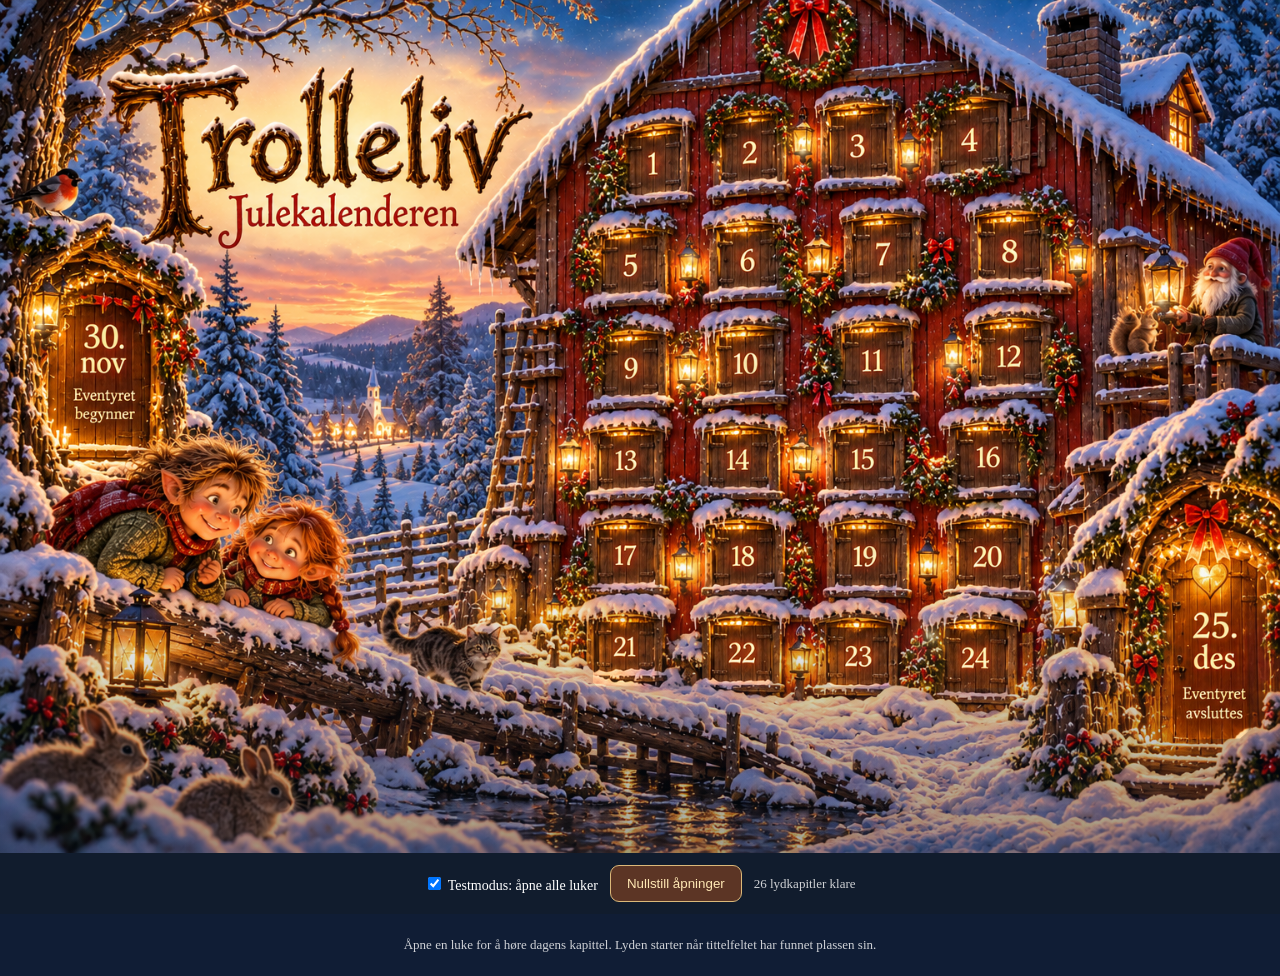
<file: index.html>
<!doctype html>
<html lang="no"><head><meta charset="utf-8"><meta name="viewport" content="width=device-width,initial-scale=1"><meta name="apple-mobile-web-app-capable" content="yes"><meta name="apple-mobile-web-app-status-bar-style" content="black-translucent"><meta name="apple-mobile-web-app-title" content="Trolleliv"><meta name="theme-color" content="#101d35"><link rel="apple-touch-icon" href="/trolleliv-icon.png"><link rel="icon" type="image/png" href="/trolleliv-icon.png"><title>Trolleliv – Julekalenderen</title>
<style>
*{box-sizing:border-box}body{margin:0;background:#101d35;color:#fff;font-family:Georgia,serif}.scene{position:relative;width:100%;aspect-ratio:3/2;margin:auto;overflow:hidden;background:radial-gradient(ellipse at 25% 30%,#bd7e56 0%,#25385a 55%,#101827 100%);background-image:url('/trolleliv-bakgrunn.png');background-size:100% 100%;background-position:center}.scene:after{content:"";pointer-events:none;position:absolute;inset:0;background:linear-gradient(transparent 65%,#07132260)}h1,.subtitle{display:none}.barn{display:none;position:absolute;left:37%;top:14%;width:58%;height:75%;background:#792e26b5;clip-path:polygon(0 22%,48% 0,100% 22%,100% 100%,0 100%);border-radius:9px;box-shadow:0 0 50px #eaa24a30}.light{position:absolute;width:2.1%;height:3.2%;transform:translate(-50%,-50%);border-radius:50%;background:radial-gradient(ellipse,#fff4c5 0%,#ffd48d77 24%,#ffb85a28 55%,transparent 75%);box-shadow:0 0 13px 5px #ffbc6545,0 0 28px 10px #ff9d3726;mix-blend-mode:screen;animation:flicker 3.5s infinite alternate ease-in-out;pointer-events:none}.light:nth-of-type(2){animation-delay:-1.3s}.light:nth-of-type(3){animation-delay:-2.5s}@keyframes flicker{0%,100%{opacity:.72;filter:brightness(.9)}35%{opacity:.96;filter:brightness(1.15)}65%{opacity:.82;filter:brightness(1.02)}}.door{position:absolute;z-index:4;border:0;padding:0;background:transparent;cursor:pointer;perspective:900px;transform-style:preserve-3d}.door:focus-visible{outline:2px solid #ffe3a3;outline-offset:2px}.door.locked{cursor:not-allowed}.door::before{content:"";position:absolute;inset:0;background:radial-gradient(ellipse at 45% 62%,#b87835 0%,#6e3d1e 28%,#26170f 73%,#100c0b 100%);box-shadow:inset 0 0 10px #090605,0 0 10px 2px #e49b4a55;opacity:0;transition:opacity 0s linear 2.85s}.door.open::before{opacity:1;transition:opacity 0s}.doorface{position:absolute;inset:0;display:block;opacity:1;backface-visibility:visible;background-image:url('/trolleliv-bakgrunn.png');background-repeat:no-repeat;transform-origin:left center;transition:transform 2.8s cubic-bezier(.25,.1,.12,1);box-shadow:2px 2px 9px #120b08aa}.door.open .doorface{transform:rotateY(-112deg)}
.door.standard::before{inset:8% 13% 9% 13%;border-radius:7% 8% 5% 5%;clip-path:polygon(2% 3%,97% 0,100% 95%,90% 99%,8% 100%,0 95%);background:radial-gradient(ellipse at 45% 45%,#ae79444d 0 12%,transparent 55%),repeating-linear-gradient(90deg,#4a2b1c 0 22%,#291910 23% 25%,#53301e 26% 48%);box-shadow:inset 0 0 12px 4px #120907}.door.standard .doorface{clip-path:polygon(4% 3%,96% 2%,98% 94%,91% 98%,8% 99%,2% 95%);border-radius:4px;box-shadow:inset -3px 0 5px #211108,3px 3px 5px #160b08}.door.proof::before{border-radius:8% 7% 5% 5%;inset:2% 3% 2% 3%;clip-path:polygon(5% 4%,95% 1%,100% 92%,87% 99%,10% 100%,0 93%);background:radial-gradient(ellipse at 60% 42%,#e0a35655 0 7%,transparent 37%),repeating-linear-gradient(90deg,#4b2b1d 0 19%,#301a12 20% 23%,#58331e 24% 45%);box-shadow:inset 0 0 13px 5px #140b08}
.door.proof .doorface{clip-path:polygon(8% 6%,94% 3%,97% 90%,85% 96%,12% 97%,5% 91%);border-radius:5px;box-shadow:inset -3px 0 4px #211108,3px 3px 5px #160b08}
.door.proof.open::after{content:"";position:absolute;inset:8% 9%;border-radius:20%;background:radial-gradient(ellipse at 48% 45%,#ffe7a4cf 0%,#ffc46f8a 30%,#b65d2855 66%,transparent 90%);box-shadow:0 0 18px 5px #ffb85e9c,0 0 38px 12px #ffac493d;filter:blur(5px);pointer-events:none;animation:gentleglow 3.5s ease-in-out infinite alternate}
@keyframes gentleglow{from{opacity:.25}to{opacity:.65}}.door.special .doorface{border-radius:8px}.snow{position:absolute;inset:0;pointer-events:none;overflow:hidden;z-index:6}.flake{position:absolute;top:-10px;color:#fff;opacity:.65;animation:fall linear forwards}@keyframes fall{0%{transform:translate3d(0,-12px,0) rotate(-8deg);opacity:0}8%{opacity:.65}25%{transform:translate3d(15px,26vh,0) rotate(14deg)}50%{transform:translate3d(-9px,53vh,0) rotate(-12deg)}75%{transform:translate3d(25px,80vh,0) rotate(11deg);opacity:.8}100%{transform:translate3d(9px,115vh,0) rotate(-5deg);opacity:0}}.overlay{position:absolute;inset:0;z-index:8;pointer-events:none;background:transparent}.panel{position:absolute;left:50%;top:48%;width:min(37vw,490px);aspect-ratio:1.72;transform:translate(-50%,-50%) scale(1);opacity:0;pointer-events:none;text-align:center;padding:0;max-width:85%;border:0;background:transparent;box-shadow:none;transition:left 4.8s cubic-bezier(.35,.1,.25,1),top 4.8s cubic-bezier(.35,.1,.25,1),transform 4.8s cubic-bezier(.35,.1,.25,1),opacity 3.3s ease}.panel.visible{opacity:1;pointer-events:none}.panel.visible .audio-controls{pointer-events:auto}.panel.corner{transform:translate(-50%,-50%) scale(.68)}.panel.hidden{opacity:0;pointer-events:none}.panel.returning{opacity:0;pointer-events:none;transform:translate(-50%,-50%) scale(.12)}.panel::before{content:"";position:absolute;z-index:-1;left:4%;right:4%;top:9%;bottom:7%;border-radius:48%;background:radial-gradient(ellipse at center,rgba(12,12,16,.64) 0%,rgba(17,13,16,.48) 42%,rgba(19,12,15,.16) 68%,transparent 84%);filter:blur(15px);pointer-events:none}.title-art{position:absolute;inset:0;width:100%;height:100%;object-fit:contain;pointer-events:none;filter:drop-shadow(0 5px 5px rgba(10,8,10,.85)) drop-shadow(0 0 12px rgba(17,10,10,.65)) drop-shadow(0 0 5px rgba(255,197,99,.20))}.chapter-sign{position:absolute;left:30%;top:60%;width:46%;height:15%;display:grid;place-items:center;background:transparent;border:0;box-shadow:none;color:#ffe4b1;text-shadow:0 2px 3px #361309,1px 1px 0 #6c2414;font-family:Georgia,serif;font-size:clamp(15px,2.3vw,34px);white-space:nowrap}.audio-controls{position:absolute;z-index:20;top:92%;left:50%;transform:translateX(-50%);display:flex;align-items:center;justify-content:center;gap:8px;white-space:nowrap;font-size:clamp(11px,1vw,15px);pointer-events:auto}.audio-controls button{padding:7px 12px!important}.audio-controls span{display:none}.panel.visible .audio-controls{pointer-events:auto}.panel button,.controls button{border:1px solid #dbb879;background:#5c3525;color:#ffe8b4;border-radius:9px;padding:10px 16px;cursor:pointer}.controls{display:flex;justify-content:center;gap:12px;align-items:center;flex-wrap:wrap;padding:12px;background:#111c2d}.controls label{font-size:14px}.hint{font-size:13px;opacity:.8}.door.locked{filter:grayscale(.75);cursor:not-allowed}.door.locked .doorface{box-shadow:none}button:focus-visible{outline:3px solid #fff}.status{font-size:13px;opacity:.8;text-align:center;padding:10px}@media(max-width:650px){.scene{aspect-ratio:3/2}.controls{font-size:13px}}\n
/* Rolig, kontinuerlig vinterliv over originalmotivet */
.ambient-life{position:absolute;inset:0;pointer-events:none;z-index:5;overflow:hidden}
.chimney-smoke{position:absolute;left:83.2%;top:4.8%;width:1px;height:1px}
.smoke-wisp{position:absolute;left:0;bottom:0;width:clamp(10px,1.4vw,23px);height:clamp(22px,3vw,48px);border-radius:48% 52% 58% 42%;background:radial-gradient(ellipse,rgba(241,244,248,.72) 0%,rgba(232,237,245,.46) 38%,rgba(229,237,247,.16) 66%,transparent 83%);filter:blur(5px);opacity:0;animation:smoke-rise 8s linear infinite}
.smoke-wisp:nth-child(2){animation-delay:-.8s}.smoke-wisp:nth-child(3){animation-delay:-1.6s}.smoke-wisp:nth-child(4){animation-delay:-2.4s}.smoke-wisp:nth-child(5){animation-delay:-3.2s}.smoke-wisp:nth-child(6){animation-delay:-4s}.smoke-wisp:nth-child(7){animation-delay:-4.8s}.smoke-wisp:nth-child(8){animation-delay:-5.6s}.smoke-wisp:nth-child(9){animation-delay:-6.4s}.smoke-wisp:nth-child(10){animation-delay:-7.2s}
.smoke-wisp:nth-child(3n){--drift:-1.1vw;--strength:.62}.smoke-wisp:nth-child(3n + 1){--drift:.45vw;--strength:.78}.smoke-wisp:nth-child(3n + 2){--drift:-.5vw;--strength:.70}
@keyframes smoke-rise{0%{opacity:0;transform:translate(0,0) scale(.45)}9%{opacity:var(--strength,.55)}45%{opacity:var(--strength,.55);transform:translate(calc(var(--drift,0vw) * .35),-3.5vw) scale(1.2)}80%{opacity:.24}100%{opacity:0;transform:translate(var(--drift,0vw),-9vw) scale(2.6)}}
.ambient-bird{position:absolute;left:20%;top:23%;width:clamp(17px,1.5vw,26px);height:auto;overflow:visible;opacity:0;filter:drop-shadow(0 0 1px rgba(255,255,255,.3));animation:bird-pass 16s linear infinite}
.ambient-bird .bird-wings{transform-box:fill-box;transform-origin:center;animation:bird-flap .48s ease-in-out infinite alternate}
@keyframes bird-flap{from{transform:scaleY(.25)}to{transform:scaleY(1)}}
@keyframes bird-pass{0%,4%{left:20%;top:23%;opacity:0;transform:scale(1)}8%{opacity:.95}64%{opacity:.95}72%{left:38%;top:19%;opacity:0;transform:scale(.7)}73%,100%{left:38%;top:19%;opacity:0;transform:scale(.7)}}
@media(prefers-reduced-motion:reduce){.smoke-wisp,.ambient-bird,.ambient-bird .bird-wings{animation:none;opacity:0}}

/* Subtile stjerner og uregelmessig varm lysflimring */
.scene>.light{animation:flicker-natural var(--light-time,3.9s) ease-in-out infinite;animation-delay:var(--light-delay,0s);opacity:.8}
.scene>.light:nth-child(3n){--light-time:4.7s;--light-delay:-1.7s}.scene>.light:nth-child(3n + 1){--light-time:3.1s;--light-delay:-2.3s}.scene>.light:nth-child(4n){--light-time:5.3s;--light-delay:-.9s}
@keyframes flicker-natural{0%,100%{opacity:.68;filter:brightness(.95);transform:translate(-50%,-50%) scale(.94)}12%{opacity:.88;filter:brightness(1.15)}26%{opacity:.75;filter:brightness(1)}38%{opacity:1;filter:brightness(1.28);transform:translate(-50%,-50%) scale(1.1)}43%{opacity:.76}60%{opacity:.95;filter:brightness(1.18)}77%{opacity:.67;filter:brightness(.9)}86%{opacity:.96;filter:brightness(1.2)}}
@media(prefers-reduced-motion:reduce){.scene>.light{animation:none}}

/* Stjerner kun i det åpne himmelfeltet til venstre for låvetaket. */
</style></head><body><main><section class="scene" id="scene"><div class="light" style="left:54%;top:30.3%"></div><div class="light" style="left:62.7%;top:17.7%"></div><div class="light" style="left:71%;top:18.8%"></div><div class="light" style="left:84.1%;top:30.9%"></div><div class="light" style="left:64%;top:52.9%"></div><div class="light" style="left:74.4%;top:42.7%"></div><div class="light" style="left:44.6%;top:53.7%"></div><div class="light" style="left:53.9%;top:43.8%"></div><div class="light" style="left:72.7%;top:74.5%"></div><div class="light" style="left:54%;top:66.9%"></div><div class="light" style="left:83%;top:69%"></div><div class="light" style="left:39.1%;top:70.5%"></div><div class="light" style="left:3.1%;top:38.2%"></div><div class="light" style="left:9.5%;top:76.1%"></div><div class="light" style="left:90.7%;top:35.3%"></div><div class="ambient-life" aria-hidden="true"><div class="chimney-smoke"><span class="smoke-wisp"></span><span class="smoke-wisp"></span><span class="smoke-wisp"></span><span class="smoke-wisp"></span><span class="smoke-wisp"></span><span class="smoke-wisp"></span><span class="smoke-wisp"></span><span class="smoke-wisp"></span><span class="smoke-wisp"></span><span class="smoke-wisp"></span></div><svg class="ambient-bird" viewBox="0 0 28 13" xmlns="http://www.w3.org/2000/svg"><g class="bird-wings" fill="none" stroke="#20202a" stroke-width="2.2" stroke-linecap="round"><path d="M2 3 Q8 2 14 9 Q20 2 26 3"/></g></svg></div><div id="doors"></div><div class="snow" id="snow"></div><div class="overlay" id="overlay"><div class="panel hidden" id="panel"><img class="title-art" src="/trolleliv-tittel-ren.png" alt="Trolleliv"><div class="chapter-sign" id="chapterInfo">Kapittel 2</div><div class="audio-controls" id="audioControls"><button id="toggleAudio" type="button">Pause</button><button id="closeChapter" type="button">Lukk luken</button><span id="audioStatus" role="status" aria-live="polite">Gjør klar lyden …</span></div></div></div></section><div class="controls"><label><input type="checkbox" id="test" checked> Testmodus: åpne alle luker</label><button id="reset">Nullstill åpninger</button><span class="hint">26 lydkapitler klare</span></div><p class="status">Åpne en luke for å høre dagens kapittel. Lyden starter når tittelfeltet har funnet plassen sin.</p></main>
<script>
const doors=document.getElementById('doors'),scene=document.getElementById('scene'),overlay=document.getElementById('overlay'),panel=document.getElementById('panel'),chapter=null,info=document.getElementById('chapterInfo'),test=document.getElementById('test');let active=null,timer=null;const player=new Audio();player.preload='none';const audioToggle=document.getElementById('toggleAudio'),audioStatus=document.getElementById('audioStatus');let completed=new Set(JSON.parse(localStorage.getItem('trolleliv-completed')||'[]'));
const entries=[
{id:'intro',label:'30. november – Eventyret begynner',x:4.4,y:34.5,w:7.2,h:18.2},
{id:'1',label:'Luke 1',x:48.047,y:14.746,w:5.794,h:8.496},
{id:'2',label:'Luke 2',x:55.859,y:13.184,w:5.404,h:8.887},
{id:'3',label:'Luke 3',x:64.063,y:12.402,w:5.859,h:8.789},
{id:'4',label:'Luke 4',x:73.307,y:11.914,w:5.469,h:9.570},
{id:'5',label:'Luke 5',x:46.615,y:27.051,w:5.534,h:8.203},
{id:'6',label:'Luke 6',x:55.599,y:26.172,w:5.469,h:8.594},
{id:'7',label:'Luke 7',x:66.146,y:25.684,w:5.729,h:8.398},
{id:'8',label:'Luke 8',x:76.172,y:25.293,w:5.469,h:8.691},
{id:'9',label:'Luke 9',x:46.745,y:38.770,w:5.339,h:8.008},
{id:'10',label:'Luke 10',x:55.469,y:37.695,w:5.469,h:8.887},
{id:'11',label:'Luke 11',x:65.951,y:37.891,w:5.664,h:8.691},
{id:'12',label:'Luke 12',x:75.326,y:37.598,w:6.055,h:8.496},
{id:'13',label:'Luke 13',x:46.159,y:50.098,w:5.794,h:7.813},
{id:'14',label:'Luke 14',x:55.078,y:49.707,w:5.924,h:8.008},
{id:'15',label:'Luke 15',x:64.583,y:49.512,w:5.990,h:8.203},
{id:'16',label:'Luke 16',x:74.609,y:49.512,w:5.859,h:8.105},
{id:'17',label:'Luke 17',x:46.354,y:61.328,w:5.339,h:8.301},
{id:'18',label:'Luke 18',x:54.948,y:61.230,w:5.924,h:8.301},
{id:'19',label:'Luke 19',x:64.193,y:61.426,w:5.729,h:8.203},
{id:'20',label:'Luke 20',x:74.544,y:61.035,w:5.729,h:8.496},
{id:'21',label:'Luke 21',x:46.029,y:72.266,w:5.599,h:8.496},
{id:'22',label:'Luke 22',x:54.883,y:72.168,w:5.794,h:8.496},
{id:'23',label:'Luke 23',x:64.388,y:72.266,w:5.664,h:8.496},
{id:'24',label:'Luke 24',x:73.763,y:71.973,w:5.924,h:8.984},
{id:'outro',label:'25. desember – Eventyret avsluttes',x:91.1,y:68.8,w:6.8,h:18.5}
];
function allowed(id){if(test.checked)return true;const now=new Date(),month=now.getMonth(),day=now.getDate();if(month===11){if(id==='intro')return true;if(id==='outro')return day>=24&&Array.from({length:24},(_,i)=>String(i+1)).every(x=>completed.has(x));return day>=Number(id)}if(month===10&&day===30)return id==='intro';return false}
function syncDoorImages(){const rect=scene.getBoundingClientRect();doors.querySelectorAll('.door').forEach(b=>{const face=b.querySelector('.doorface');face.style.backgroundSize=rect.width+'px '+rect.height+'px';face.style.backgroundPosition=(-b.offsetLeft)+'px '+(-b.offsetTop)+'px'})}
function draw(){doors.innerHTML='';entries.forEach(d=>{let b=document.createElement('button');b.className='door'+(allowed(d.id)?'':' locked')+((d.id==='intro'||d.id==='outro')?' special':'')+' proof';b.style.cssText=`left:${d.x}%;top:${d.y}%;width:${d.w}%;height:${d.h}%`;b.setAttribute('aria-label',d.label);b.title=d.label;b.innerHTML='<span class="doorface" aria-hidden="true"></span>';b.onclick=()=>openDoor(d,b);doors.append(b)});syncDoorImages()}
window.addEventListener('resize',syncDoorImages);
let animationToken=0;
function doorOrigin(b){const sr=scene.getBoundingClientRect(),r=b.getBoundingClientRect();return {x:r.left+r.width/2-sr.left,y:r.top+r.height/2-sr.top}}
function positionPanel(x,y,scale){panel.style.left=x+'px';panel.style.top=y+'px';panel.style.transform='translate(-50%,-50%) scale('+scale+')'}
function audioPath(id){const n=id==='intro'?0:id==='outro'?25:Number(id);return '/'+String(n).padStart(2,'0')+'_'+(n===0?'30_november':n+'_desember')+'.mp3'}
function resetAudio(){player.pause();player.removeAttribute('src');player.load();audioToggle.textContent='Pause';audioStatus.textContent='Gjør klar lyden …'}
async function startAudio(token){if(token!==animationToken||!active||active.closing)return;audioStatus.textContent='Starter fortellingen …';try{await player.play();if(token!==animationToken){player.pause();return}audioToggle.textContent='Pause';audioStatus.textContent='Spiller av'}catch(e){if(token!==animationToken)return;audioToggle.textContent='Spill av';audioStatus.textContent='Trykk Spill av for å starte'}}
audioToggle.addEventListener('click',async e=>{e.stopPropagation();if(!active||active.closing)return;if(player.paused){try{await player.play();audioToggle.textContent='Pause';audioStatus.textContent='Spiller av'}catch(e){audioStatus.textContent='Kunne ikke starte lyden'}}else{player.pause();audioToggle.textContent='Fortsett';audioStatus.textContent='På pause'}});
player.addEventListener('ended',()=>{if(active&&!active.closing){audioStatus.textContent='Kapittelet er ferdig';finish()}});
player.addEventListener('error',()=>{if(active&&!active.closing){audioStatus.textContent='Kunne ikke laste lydfilen';audioToggle.textContent='Prøv igjen'}});
function openDoor(d,b){
 if(active||!allowed(d.id))return;
 const token=++animationToken;active={d,b,closing:false};resetAudio();player.src=audioPath(d.id);player.load();b.classList.add('open');
 info.textContent=d.id==='intro'?'Innledning':d.id==='outro'?'Avslutning':'Kapittel '+d.id;
 clearTimeout(timer);panel.className='panel hidden';panel.style.transition='none';
 const origin=doorOrigin(b);positionPanel(origin.x,origin.y,.12);
 setTimeout(()=>{if(token!==animationToken)return;panel.className='panel hidden';panel.style.transition='none';positionPanel(origin.x,origin.y,.12);void panel.offsetWidth;panel.style.transition='left 4.8s cubic-bezier(.35,.1,.25,1),top 4.8s cubic-bezier(.35,.1,.25,1),transform 4.8s cubic-bezier(.35,.1,.25,1),opacity 3.3s ease';panel.className='panel visible';positionPanel(scene.clientWidth*.5,scene.clientHeight*.49,1)},1600);
 timer=setTimeout(()=>{if(token!==animationToken)return;startAudio(token);panel.className='panel visible';setTimeout(()=>{if(token!==animationToken)return;panel.className='panel visible corner';positionPanel(scene.clientWidth*.77,scene.clientHeight*.17,.55)},5100)},6500);
}
function finish(markCompleted=true){
 if(!active||active.closing)return;
 active.closing=true;player.pause();const {d,b}=active,token=++animationToken;
 clearTimeout(timer);
 if(markCompleted){completed.add(d.id);localStorage.setItem('trolleliv-completed',JSON.stringify([...completed]));}
 // Capture the actual current screen position, then animate from there without jumping.
 const rect=panel.getBoundingClientRect(),sr=scene.getBoundingClientRect();
 const centerX=rect.left+rect.width/2-sr.left,centerY=rect.top+rect.height/2-sr.top;
 const currentScale=rect.width/panel.offsetWidth;
 panel.style.transition='none';panel.className='panel visible';
 positionPanel(centerX,centerY,currentScale);
 void panel.offsetWidth;
 const origin=doorOrigin(b);
 panel.style.transition='left 4.8s cubic-bezier(.35,.1,.25,1),top 4.8s cubic-bezier(.35,.1,.25,1),transform 4.8s cubic-bezier(.35,.1,.25,1),opacity 3.6s ease 1.1s';
 requestAnimationFrame(()=>requestAnimationFrame(()=>{if(token!==animationToken)return;positionPanel(origin.x,origin.y,.12);panel.style.opacity='0';panel.style.pointerEvents='none'}));
 // Door remains open until the entire return movement is complete.
 setTimeout(()=>{if(token!==animationToken)return;b.classList.remove('open')},5200);
 setTimeout(()=>{if(token!==animationToken)return;panel.className='panel hidden';panel.style.opacity='';panel.style.transition='';active=null;draw()},8300);
}
document.getElementById('closeChapter').addEventListener('click',e=>{e.stopPropagation();finish(false)});document.getElementById('reset').onclick=()=>{if(active){animationToken++;resetAudio();active.b.classList.remove('open');active=null;panel.className='panel hidden'}completed.clear();localStorage.removeItem('trolleliv-completed');draw()};test.onchange=draw;draw();
function snowfall(){if(document.hidden)return;const snow=document.getElementById('snow');for(let i=0;i<24;i++){let s=document.createElement('span');s.className='flake';s.textContent=Math.random()<.35?'❄':'•';s.style.left=Math.random()*100+'%';s.style.fontSize=(3+Math.random()*8)+'px';s.style.animationDuration=(13+Math.random()*16)+'s';s.style.animationDelay=Math.random()*3+'s';snow.append(s);setTimeout(()=>s.remove(),33000)}}snowfall();setInterval(snowfall,5000);
</script></body></html>
</file>
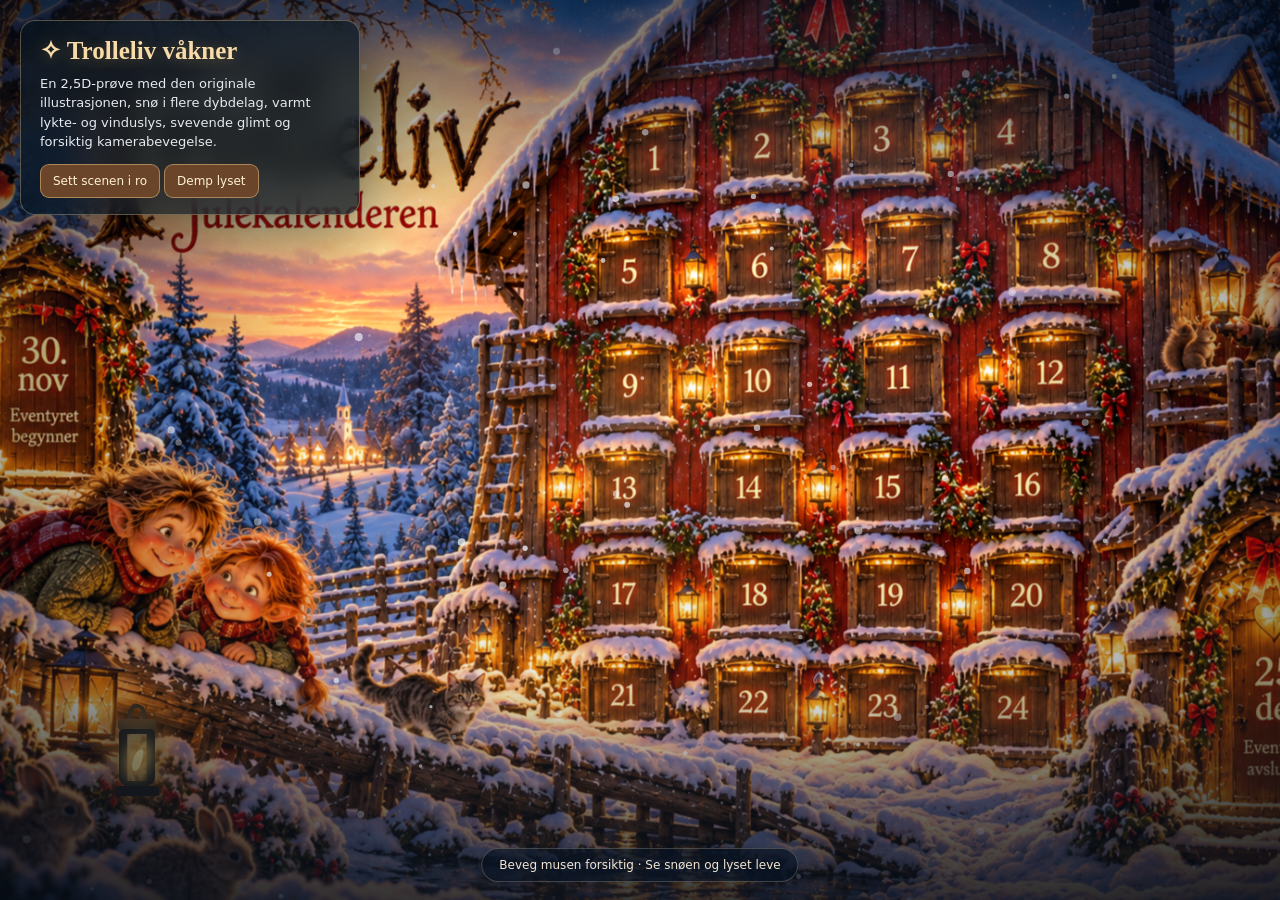
<file: trolleliv-levende-scene.html>
<!doctype html>
<html lang="no"><head><meta charset="utf-8"><meta name="viewport" content="width=device-width,initial-scale=1">
<title>Trolleliv – levende eventyrscene</title>
<style>
:root{--mx:0px;--my:0px}*{box-sizing:border-box}html,body{margin:0;width:100%;height:100%;overflow:hidden;background:#07111b;color:#fff;font-family:Georgia,serif}#world{position:fixed;inset:0;overflow:hidden;isolation:isolate;touch-action:pan-y;background:radial-gradient(ellipse at 50% 65%,#31465b,#07111b 90%)}
#scene{position:absolute;inset:-4%;transform:translate3d(calc(var(--mx)*-.22),calc(var(--my)*-.15),0) scale(1.03);transition:transform .35s ease-out;background-image:linear-gradient(180deg,#08132124,#0000 34%,#10131b24),url('trolleliv-bakgrunn.png');background-size:contain;background-repeat:no-repeat;background-position:center;filter:saturate(1.06) contrast(1.025)}
#vignette{position:absolute;inset:0;pointer-events:none;background:radial-gradient(ellipse at center,transparent 42%,#050b15aa 100%),linear-gradient(180deg,#0a142d52,transparent 23%,transparent 76%,#070f19a8)}
#moonlight{position:absolute;inset:0;pointer-events:none;background:radial-gradient(ellipse 30% 42% at 70% 19%,#a6c7ff18,transparent 80%);mix-blend-mode:screen}
#fireglow{position:absolute;left:50%;top:49%;width:min(42vw,480px);height:min(45vh,400px);transform:translate(-50%,-50%);border-radius:50%;background:radial-gradient(ellipse,#ffc06b2c 0%,#ffb35c16 30%,transparent 70%);mix-blend-mode:screen;animation:fire 4s ease-in-out infinite alternate;pointer-events:none}
@keyframes fire{0%{opacity:.56;transform:translate(-50%,-50%) scale(.92)}55%{opacity:1}100%{opacity:.68;transform:translate(-50%,-50%) scale(1.1)}}
#mist{position:absolute;inset:50% -30% -10%;background:radial-gradient(ellipse at 45% 80%,#c7d5e21b,transparent 64%);filter:blur(25px);animation:mist 24s ease-in-out infinite alternate;pointer-events:none}@keyframes mist{from{transform:translateX(-6%)}to{transform:translateX(7%)}}
canvas{position:absolute;inset:0;width:100%;height:100%;pointer-events:none}#backSnow{opacity:.62;filter:blur(.6px)}#frontSnow{opacity:.9}
#ui{position:absolute;z-index:9;top:20px;left:20px;max-width:340px;background:#081522b9;border:1px solid #f1ce9155;box-shadow:0 16px 60px #0007;backdrop-filter:blur(15px);border-radius:15px;padding:16px 19px}h1{font-size:25px;line-height:1.1;color:#f7dba8;margin:0 0 9px;text-shadow:0 2px 15px #f8b85455}p{font:13px/1.5 system-ui;color:#e5eaf0;margin:0 0 12px}button{font:12px system-ui;cursor:pointer;border:1px solid #d9b27a99;background:#6a4529;color:#fff1d4;border-radius:9px;padding:9px 12px}button:hover{background:#805535}#note{position:absolute;bottom:18px;left:50%;transform:translateX(-50%);z-index:9;border:1px solid #e5d6b63d;background:#091626ad;color:#f2e6d3;border-radius:25px;padding:9px 17px;font:12px system-ui;white-space:nowrap}#glints{position:absolute;inset:0;pointer-events:none;overflow:hidden}.glint{position:absolute;width:4px;height:4px;background:#ffdc8c;border-radius:50%;box-shadow:0 0 8px 3px #ffbd6d88,0 0 25px 8px #ffad4b33;animation:glint var(--duration) ease-in-out infinite alternate;animation-delay:var(--delay)}@keyframes glint{from{opacity:.08;transform:scale(.5)}to{opacity:.8;transform:scale(1.5)}}#lantern{position:absolute;bottom:9%;left:8%;width:70px;height:115px;pointer-events:none;transform:translate3d(calc(var(--mx)*.3),calc(var(--my)*.2),0);filter:drop-shadow(0 3px 10px #0009)}.lantern-top{position:absolute;top:15px;left:16px;width:38px;height:11px;background:linear-gradient(#4b3928,#171c20);border-radius:4px}.lantern-handle{position:absolute;top:0;left:26px;width:18px;height:21px;border:4px solid #302923;border-bottom:0;border-radius:15px 15px 0 0}.lantern-body{position:absolute;top:25px;left:17px;width:36px;height:57px;background:linear-gradient(90deg,#2e2925 0 12%,#ffd27e44 14% 85%,#2b2928 88%);border:5px solid #292927;border-radius:5px 5px 9px 9px;box-shadow:0 0 30px 9px #ffae5266,0 0 75px 30px #ffae521a}.lantern-flame{position:absolute;top:45px;left:31px;width:9px;height:22px;border-radius:80% 20% 65% 35%;transform:rotate(10deg);background:#ffe9a3;box-shadow:0 0 15px 7px #ffc65d;animation:flame 1.7s ease-in-out infinite alternate}@keyframes flame{to{transform:rotate(-12deg) scale(.8,1.12);opacity:.75}}.lantern-base{position:absolute;top:82px;left:13px;width:44px;height:10px;background:#292727;border-radius:3px}
@media(max-width:650px){#ui{top:8px;left:8px;right:8px;max-width:none;padding:10px 12px}h1{font-size:20px}#ui p{font-size:11px;margin-bottom:8px}#note{font-size:10px;bottom:10px}#lantern{transform:scale(.7);transform-origin:bottom left;bottom:5%;left:3%}#scene{background-size:cover}}
</style></head>
<body><main id="world"><div id="scene"></div><div id="moonlight"></div><div id="fireglow"></div><canvas id="backSnow"></canvas><div id="mist"></div><div id="glints"></div><div id="lantern"><div class="lantern-handle"></div><div class="lantern-top"></div><div class="lantern-body"></div><div class="lantern-flame"></div><div class="lantern-base"></div></div><canvas id="frontSnow"></canvas><div id="vignette"></div>
<section id="ui"><h1>✧ Trolleliv våkner</h1><p>En 2,5D-prøve med den originale illustrasjonen, snø i flere dybdelag, varmt lykte- og vinduslys, svevende glimt og forsiktig kamerabevegelse.</p><button id="toggle">Sett scenen i ro</button> <button id="night">Demp lyset</button></section><div id="note">Beveg musen forsiktig · Se snøen og lyset leve</div></main>
<script>
const world=document.getElementById('world'),back=document.getElementById('backSnow'),front=document.getElementById('frontSnow'),glints=document.getElementById('glints');let w=innerWidth,h=innerHeight,dpr=Math.min(devicePixelRatio,1.7),running=true,dim=false,flakesA=[],flakesB=[];
let seed=123987;function rand(){seed=(Math.imul(1664525,seed)+1013904223)>>>0;return seed/4294967296}
function create(n,near){return Array.from({length:n},()=>({x:rand()*w,y:rand()*h,r:(near?1.6:.65)+rand()*(near?2.5:1.1),speed:(near?35:12)+rand()*(near?75:30),drift:(rand()-.5)*(near?28:12),phase:rand()*6.28,alpha:(near?.4:.22)+rand()*.45}))}
function resize(){w=innerWidth;h=innerHeight;dpr=Math.min(devicePixelRatio,1.7);for(const c of [back,front]){c.width=Math.round(w*dpr);c.height=Math.round(h*dpr);c.getContext('2d').setTransform(dpr,0,0,dpr,0,0)}flakesA=create(150,false);flakesB=create(100,true)}
resize();addEventListener('resize',resize);
for(let i=0;i<28;i++){const g=document.createElement('span');g.className='glint';g.style.left=(12+rand()*76)+'%';g.style.top=(20+rand()*68)+'%';g.style.setProperty('--duration',(1.5+rand()*4)+'s');g.style.setProperty('--delay',(-rand()*6)+'s');g.style.opacity='.3';glints.append(g)}
let last=performance.now();function draw(canvas,arr,dt,t){const ctx=canvas.getContext('2d');ctx.clearRect(0,0,w,h);for(const p of arr){if(running){p.y+=p.speed*dt;p.x+=(p.drift+Math.sin(t*.0004+p.phase)*6)*dt;if(p.y>h+8){p.y=-8;p.x=rand()*w}if(p.x>w+8)p.x=-8;if(p.x< -8)p.x=w+8}ctx.beginPath();ctx.fillStyle='rgba(245,249,255,'+p.alpha+')';ctx.arc(p.x,p.y,p.r,0,Math.PI*2);ctx.fill()}}function frame(now){let dt=Math.min((now-last)/1000,.05);last=now;draw(back,flakesA,dt,now);draw(front,flakesB,dt,now);requestAnimationFrame(frame)}requestAnimationFrame(frame);
let mx=0,my=0;world.addEventListener('pointermove',e=>{if(!running)return;mx=(e.clientX/w-.5)*22;my=(e.clientY/h-.5)*16;world.style.setProperty('--mx',mx+'px');world.style.setProperty('--my',my+'px')});
document.getElementById('toggle').onclick=e=>{running=!running;e.target.textContent=running?'Sett scenen i ro':'La scenen leve';document.querySelectorAll('.glint').forEach(g=>g.style.animationPlayState=running?'running':'paused');document.getElementById('fireglow').style.animationPlayState=running?'running':'paused';document.getElementById('mist').style.animationPlayState=running?'running':'paused';document.querySelector('.lantern-flame').style.animationPlayState=running?'running':'paused'};
document.getElementById('night').onclick=e=>{dim=!dim;document.getElementById('fireglow').style.opacity=dim?'.12':'';document.getElementById('lantern').style.opacity=dim?'.22':'1';document.getElementById('glints').style.opacity=dim?'.1':'1';e.target.textContent=dim?'Tenn lyset':'Demp lyset'};
</script></body></html>
</file>
